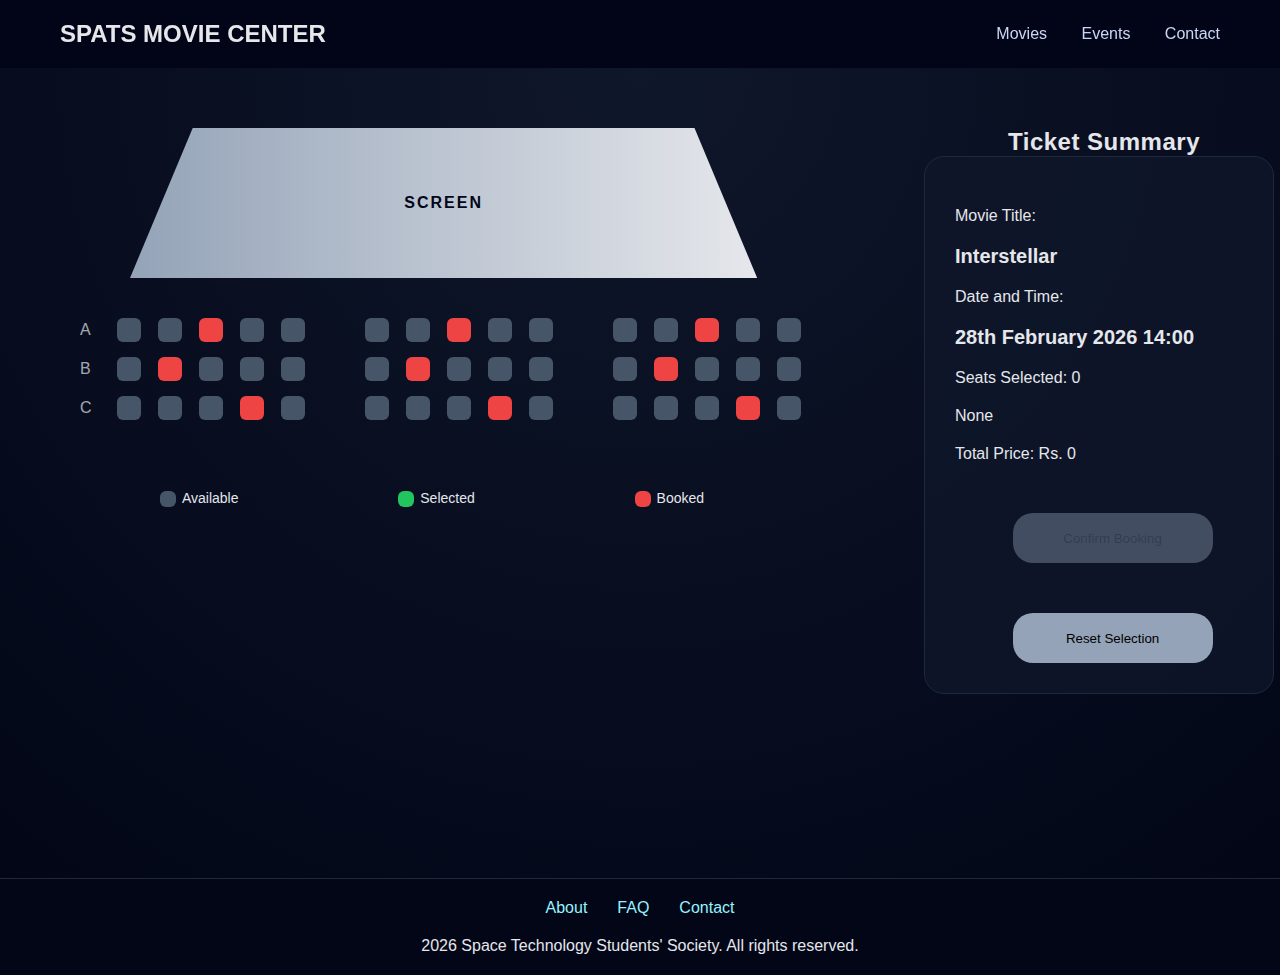
<file: booking.html>
<!DOCTYPE html>
<html lang="en">
<head>
    <meta charset="UTF-8">
    <meta name="viewport" content="width=device-width, initial-scale=1.0">
    <title>Bookings</title>
    <link rel="stylesheet" href="booking.css">
</head>
<body>
    <header class="header">
        <div class="logo">SPATS MOVIE CENTER</div>
        <nav class="nav">
            <a href="#">Movies</a>
            <a href="#">Events</a>
            <a href="mailto:dhairyadubey567@gmail.com">Contact</a>
        </nav>
    </header>

    <section class="booking">
        <div class="seat-area">
            <div class="screen">
                SCREEN
            </div>
            <div class="seats">
                <div class="row">
                    <div class="first-row">
                        <div class="a">
                            <span class="row-label">A</span>
                            <div class="seat" data-seat="A1"></div>
                            <div class="seat" data-seat="A2"></div>
                            <div class="seat booked" data-seat="A3"></div>
                            <div class="seat" data-seat="A4"></div>
                            <div class="seat" data-seat="A5"></div>
                        </div>
                        <div class="a">
                            <div class="seat" data-seat="A6"></div>
                            <div class="seat" data-seat="A7"></div>
                            <div class="seat booked" data-seat="A8"></div>
                            <div class="seat"data-seat="A9" ></div>
                            <div class="seat" data-seat="A10"></div>
                        </div>
                        <div class="a">
                            <div class="seat" data-seat="A11"></div>
                            <div class="seat" data-seat="A12"></div>
                            <div class="seat booked" data-seat="A13"></div>
                            <div class="seat" data-seat="A14"></div>
                            <div class="seat" data-seat="A15"></div>
                        </div>
                    </div>
                </div>
                <div class="row">
                    <div class="second-row">
                        <div class="b">
                            <span class="row-label">B</span>
                            <div class="seat" data-seat="B1"></div>
                            <div class="seat booked" data-seat="B2"></div>
                            <div class="seat" data-seat="B3"></div>
                            <div class="seat" data-seat="B4"></div>
                            <div class="seat" data-seat="B5"></div>
                        </div>

                        <div class="b">
                            <div class="seat" data-seat="B6"></div>
                            <div class="seat booked" data-seat="B7"></div>
                            <div class="seat" data-seat="B8"></div>
                            <div class="seat" data-seat="B9"></div>
                            <div class="seat" data-seat="B10"></div>
                        </div>

                        <div class="b">
                            <div class="seat" data-seat="B11"></div>
                            <div class="seat booked" data-seat="B12"></div>
                            <div class="seat" data-seat="B13"></div>
                            <div class="seat" data-seat="B14"></div>
                            <div class="seat" data-seat="B15"></div>
                        </div>
                    </div>
                </div>

                <div class="row">
                    <div class="third-row">
                        <div class="c">
                            <span class="row-label">C</span>
                            <div class="seat" data-seat="C1"></div>
                            <div class="seat" data-seat="C2"></div>
                            <div class="seat" data-seat="C3"></div>
                            <div class="seat booked" data-seat="C4"></div>
                            <div class="seat" data-seat="C5"></div>
                        </div>

                        <div class="c">
                            <div class="seat" data-seat="C6"></div>
                            <div class="seat" data-seat="C7"></div>
                            <div class="seat" data-seat="C8"></div>
                            <div class="seat booked" data-seat="C9"></div>
                            <div class="seat" data-seat="C10"></div>
                        </div>

                        <div class="c">
                            <div class="seat" data-seat="C11"></div>
                            <div class="seat" data-seat="C12"></div>
                            <div class="seat" data-seat="C13"></div>
                            <div class="seat booked" data-seat="C14"></div>
                            <div class="seat" data-seat="C15"></div>
                        </div>
                    </div>
                </div>
            </div>
            <div class="legend">
                <span><i class="seat"></i>Available</span>
                <span><i class="seat select"></i>Selected</span>
                <span><i class="seat book"></i>Booked</span>
            </div>
        </div>

        <div class="summary">
            <div class="ticket">
                <h2>Ticket Summary</h2>
            </div>
            <div class="rest-details">
                <p>Movie Title:</p>
                <p> <strong>Interstellar</strong></p>
                <p>Date and Time:</p> 
                <p><strong>28th February 2026 14:00</strong></p>
                <p>Seats Selected: <span id="seatCount">0</span></p>
                <p id="selectedSeats">None</p>
                <p>Total Price: Rs. <span id="totalPrice">0</span></p>
                <button class="btn" id="confirmBtn" disabled>Confirm Booking</button>
                <button class="btn" id="resetBtn">Reset Selection</button>
            </div>
        </div>
    </section>
    <footer class="footer">
        <div class="details">
            <a href="#">About</a>
            <a href="#">FAQ</a>
            <a href="mailto:dhairyadubey567@gmail.com">Contact</a>
        </div>
        <p>2026 Space Technology Students' Society. All rights reserved.</p>
    </footer>
    <script src="script.js"></script>
</body>
</html>
</file>
<file: booking.css>
*{
    margin: 0;
    padding: 0;
    box-sizing: border-box;
}

body{
    background-color: #020617;
    font-family: 'Inter', sans-serif;
    color: #e5e7eb;
}

h1, h2, h3 {
  font-family: 'Poppins', sans-serif;
  letter-spacing: 0.5px;
}

.header{
    display: flex;
    justify-content: space-between;
    align-items: center;
    padding: 20px 60px;
    background: rgba(2,6,23,0.9);
    position: sticky;
    top: 0;
    z-index: 100;
}

.logo{
    font-size: 24px;
    font-weight: 700;
}

.nav a{
    text-decoration: none;
    margin-left: 30px;
    color: #cbd5f5;
    transition: color 0.3s;
}

.nav a:hover{
    color: #38bdf8;
}

.booking{
    min-height: 90vh;
    display: flex;
    gap: 60px;
    padding: 60px 80px;
    background: radial-gradient(circle at top,#0f172a,#020617);
}

.seat-area{
    flex: 0 0 70%;
}

.screen{
    background: linear-gradient(to right,#94a3b8,#e5e7eb);
    margin-bottom: 40px;
    height: 150px;
    display: flex;
    align-items: center;
    justify-content: center;
    line-height: 40px;
    color: #020617;
    letter-spacing: 2px;
    font-weight: 600;
    width: 80%;
    clip-path: polygon(
        10% 0%,
        90% 0%,
        100% 100%,
        0% 100%
    );
    box-shadow: 0 10px 30px rgba(255, 255, 255, 0.25);
    user-select: none;
    margin-left: 50px;
}

.seats{
    display: flex;
    flex-direction: column;
    gap: 15px;
}

.row{
    display: flex;
    align-items: center;
    gap: 12px;
}
.a{
    display: flex;
    align-items: center;
    gap: 17px;
}
.row-label{
    width: 20px;
    opacity: 0.7;
}
.first-row{
    display: flex;
    gap: 60px;
}
.b{
    display: flex;
    align-items: center;
    gap: 17px;
}
.second-row{
    display: flex;
    gap: 60px;
}
.c{
    display: flex;
    align-items: center;
    gap: 17px;
}
.third-row{
    display: flex;
    gap: 60px;
}
.seat{
    width: 24px;
    height: 24px;
    background: #475569;
    border-radius: 6px;
    cursor: pointer;
    transition: transform 0.2s,background 0.2s;
}
.seat:hover{
    transform: scale(1.15);
}

.seat.selected{
    background: #22c55e;
    animation: pop 0.2s ease-in-out;
}
.seat.select{
    background: #22c55e;
    animation: pop 0.2s ease-in-out;
}

@keyframes pop {
  0% { transform: scale(0.9); }
  100% { transform: scale(1); }
}

.seat.booked{
    background: #ef4444;
    cursor: not-allowed;
}

.seat.book{
    background: #ef4444;
    cursor: not-allowed;
}

.legend{
    display: flex;
    justify-content: space-around;
    gap: 0px;
    margin-top: 70px;
    font-size: 14px;
    margin-right: 80px;
}

.legend i{
    display: inline-block;
    width: 16px;
    height: 16px;
    margin-right: 6px;
    vertical-align: middle;
}
.ticket{
    justify-content: center;
    align-items: center;
    text-align: center;
    margin-right: 10px;
    margin-left: 20px;
}
.rest-details{
    background: rgba(15, 23, 42, 0.8);
    flex: 0 0 30%;
    padding: 30px;
    border-radius: 20px;
    border: 1px solid #1e293b;
    justify-content: center;
    width: 350px;
}
.rest-details h2{
    margin-bottom: 20px;
}
.legend .seat{
    cursor: not-allowed;
    pointer-events: none;
}
.btn{
    margin-top: 50px;
    width: 200px;
    height: 50px;
    margin-left: 20%;
    border-radius: 20px;
    background-color: #94a3b8;
    box-shadow: none;
    border: none;
    transition: transform 0.3s ease,filter 0.3s ease;
}
.btn:hover{
    transform: scale(1.06);
}
strong{
    font-weight: 600;
    font-size: 20px;
}
p{
    margin-top: 20px;
}
summary p{
    margin: 15px 0;
}

.footer{
    padding: 20px;
    text-align: center;
    background: #020617;
    border-top: 1px solid #1e293b;
}

.details{
    display: flex;
    justify-content: center;
    gap: 30px;
}

.details a{
    text-decoration: none;
    color: rgb(150, 243, 255);
}

#confirmBtn:disabled{
    opacity: 0.4;
    cursor: not-allowed;
}
</file>
